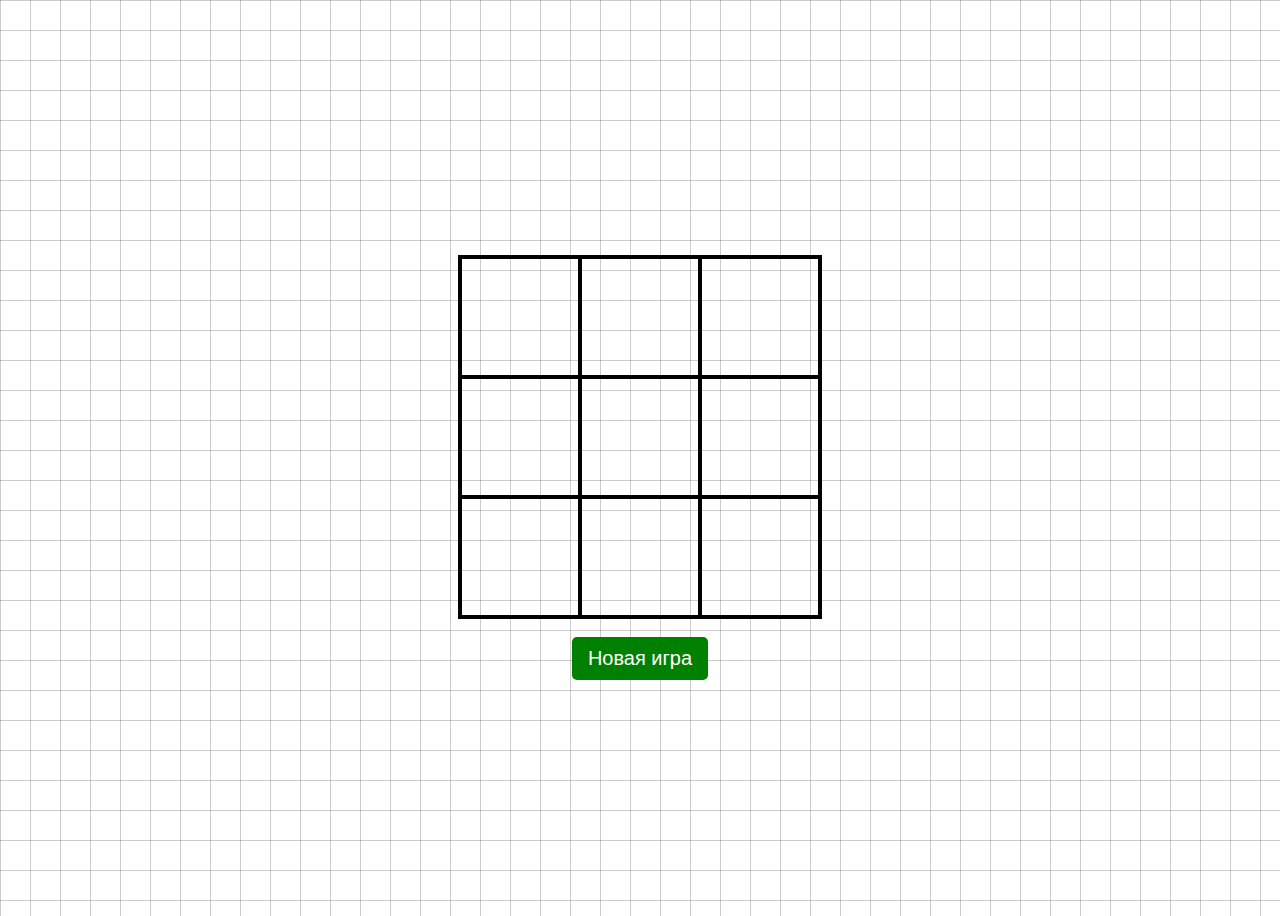
<file: index.html>
<!DOCTYPE html>
<html lang="en">
<head>
    <meta charset="UTF-8">
    <meta name="viewport" content="width=device-width, initial-scale=1.0">
    <link rel="stylesheet" href="style.css">
    <title>Крестики-нолики</title>

</head>
<body>
    <div class="res"></div>
    <div class="game">
        <div class="field">
            <!-- <svg class="circle">
                <circle r="45" cx="58" cy="58" 
                stroke="blue" stroke-width="10" 
                fill="none"/>
            </svg> -->
            <!-- <svg class="cross">
                <line class="first"
                x1="15" y1="15" x2="105" y2="105"
                stroke="red" stroke-width="10"
                stroke-linecap="round"/>
                <line class="second"
                x1="105" y1="15" 
                x2="15" y2="105"
                stroke="red" stroke-width="10"
                stroke-linecap="round"/>
            </svg> -->
        </div>
        <div class="field"></div>
        <div class="field"></div>
        <div class="field"></div>
        <div class="field"></div>
        <div class="field"></div>
        <div class="field"></div>
        <div class="field"></div>
        <div class="field"></div>
    </div>
    <button class="new-game">Новая игра</button>
</body>
<script src="index.js"></script>
</html>
</file>
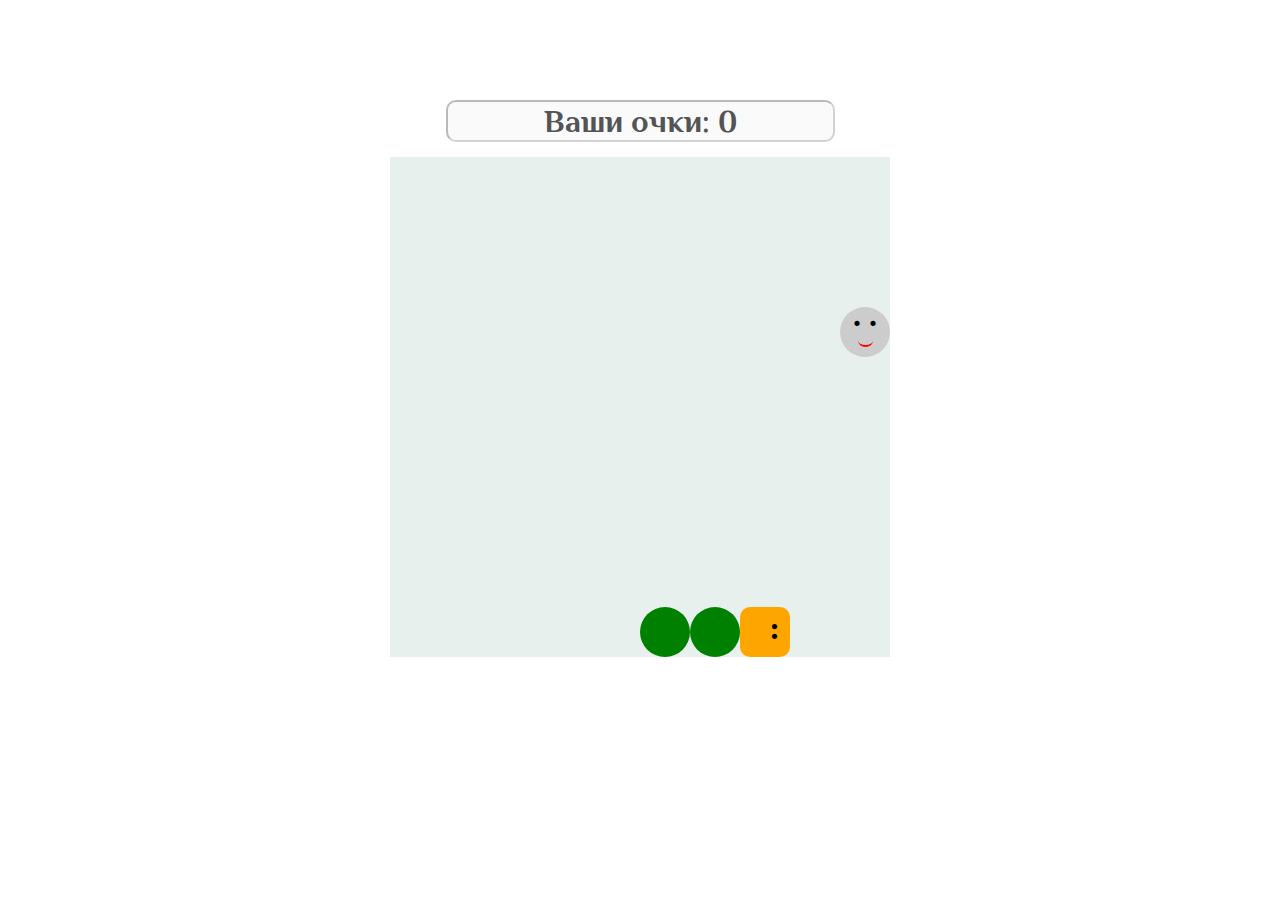
<file: Змейка/index.html>
<!DOCTYPE html>
<html lang="en">
<head>
    <meta charset="UTF-8">
    <meta name="viewport" content="width=device-width, initial-scale=1.0">
    <link rel="stylesheet" href="style.css">
    <link rel="preconnect" href="https://fonts.googleapis.com">
<link rel="preconnect" href="https://fonts.gstatic.com" crossorigin>
<link href="https://fonts.googleapis.com/css2?family=Jost&family=Philosopher&family=Roboto:wght@700&display=swap" rel="stylesheet">
    <title>Snake</title>
</head>
<body>
    
</body>
<script src="main.js"></script>
</html>
</file>
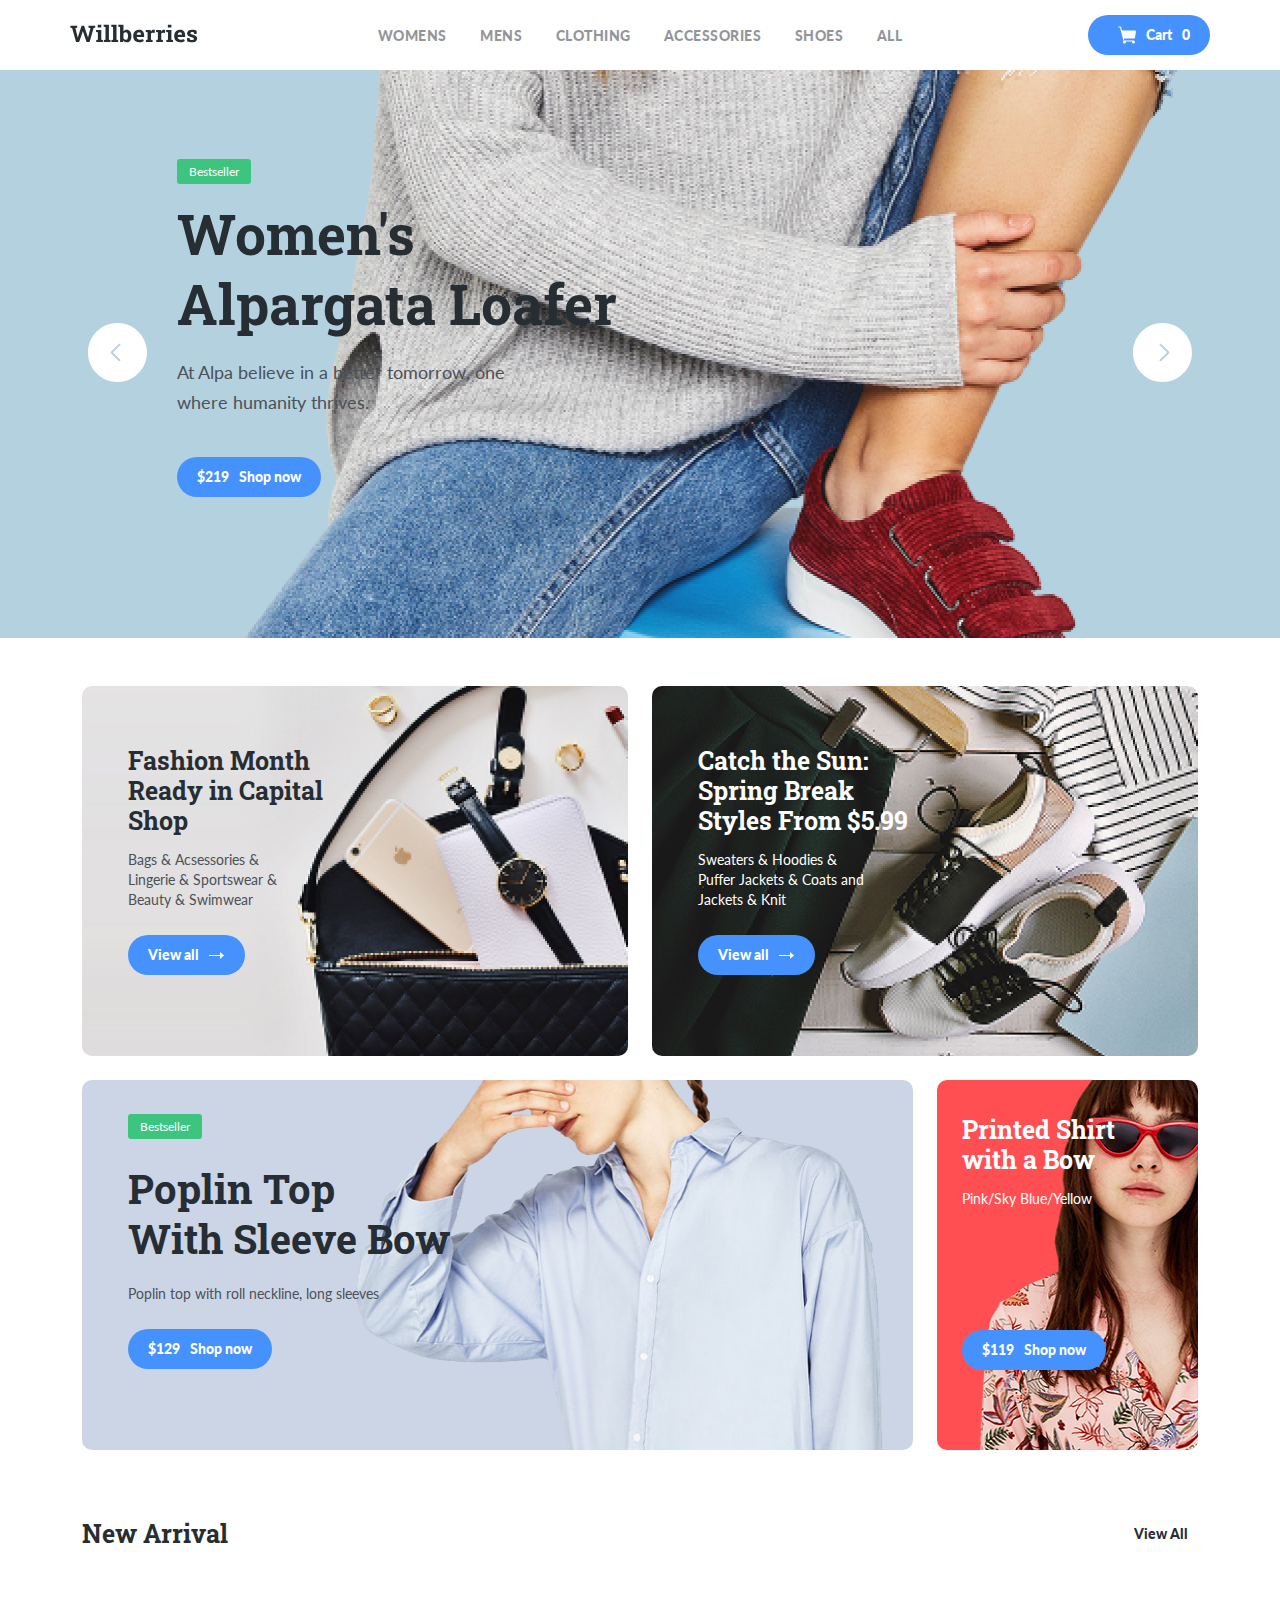
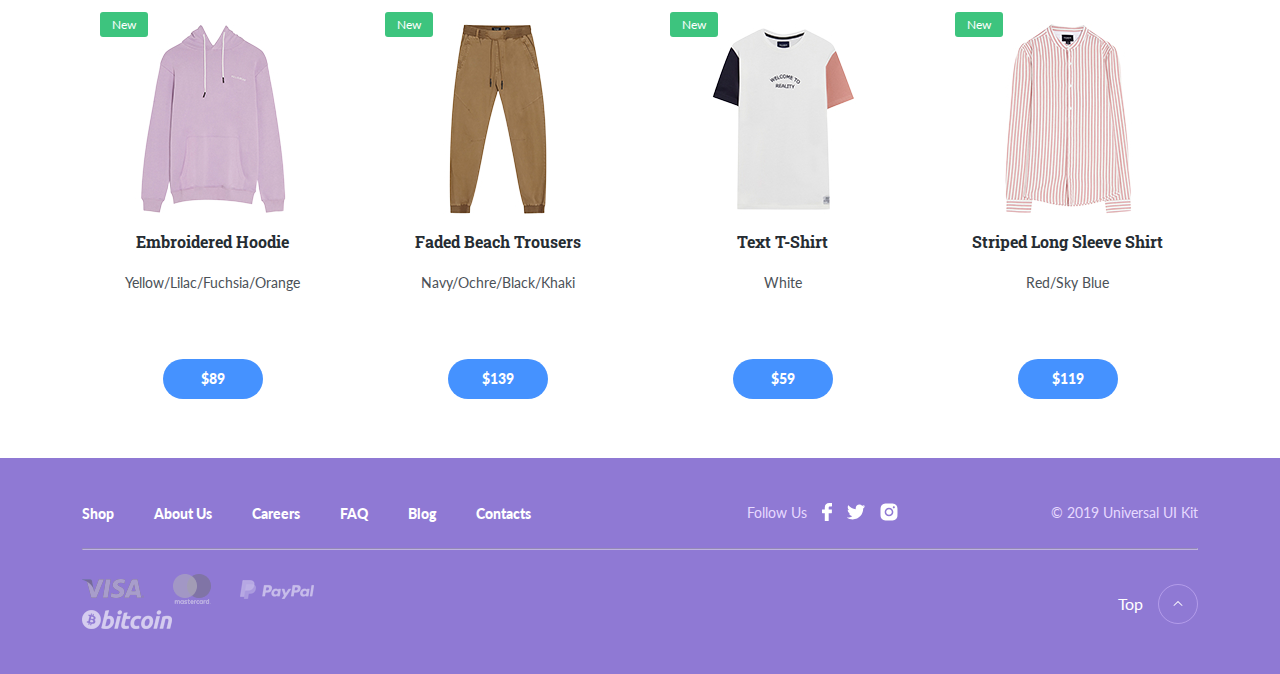
<file: Маркетплейс/wilberries-main/index.html>
<!DOCTYPE html>
<html lang="en">
<head>
	<meta charset="UTF-8">
	<meta name="viewport" content="width=device-width, initial-scale=1.0">
	<title>Willberries</title>
	<link rel="preconnect" href="https://fonts.gstatic.com">
	<link rel="apple-touch-icon" sizes="180x180" href="favicon/apple-touch-icon.png">
	<link rel="icon" type="image/png" sizes="32x32" href="favicon/favicon-32x32.png">
	<link rel="icon" type="image/png" sizes="16x16" href="favicon/favicon-16x16.png">
	<link rel="mask-icon" href="favicon/safari-pinned-tab.svg" color="#5bbad5">
	<meta name="msapplication-TileColor" content="#da532c">
	<meta name="theme-color" content="#ffffff">
	<link href="https://fonts.googleapis.com/css2?family=Lato:wght@400;900&display=swap" rel="stylesheet">
	<link href="https://fonts.googleapis.com/css2?family=Roboto+Slab:wght@700&display=swap" rel="stylesheet">
	<link rel="stylesheet" href="css/bootstrap-grid.min.css">
	<link rel="stylesheet" href="css/swiper-bundle.min.css"/>
	<link rel="stylesheet" href="css/style.css">
</head>
<!-- class="show-goods" -->
<body id="body">
	<header class="container header px-4 px-md-0">
		<div class="row justify-content-between align-items-center">
			<div class="col-lg-2 col-6">
				<a href="#" class="logo-link">
					<img width="128" src="img/logo.svg" alt="logo: Willberries" class="logo-image">
				</a>
			</div>
			<div class="col-lg-6 d-none d-lg-block">
				<nav>
					<ul class="navigation d-flex justify-content-around">
						<li class="navigation-item">
							<a href="#" class="navigation-link" data-field="gender">Womens</a>
						</li>
						<li class="navigation-item">
							<a href="#" class="navigation-link" data-field="gender">Mens</a>
						</li>
						<li class="navigation-item">
							<a href="#" class="navigation-link" data-field="category">Clothing</a>
						</li>
						<li class="navigation-item">
							<a href="#" class="navigation-link" data-field="category">Accessories</a>
						</li>
						<li class="navigation-item">
							<a href="#" class="navigation-link" data-field="category">Shoes</a>
						</li>
						<li class="navigation-item">
							<a href="#" class="navigation-link" >All</a>
						</li>

					</ul>
				</nav>
			</div>
			<div class="col-lg-2 col-6 d-flex justify-content-end">
				<button class="button button-cart">
					<img class="button-icon" src="img/cart.svg" alt="icon: cart">
					<span class="button-text">Cart</span>
					<span class="button-text cart-count">0</span>
				</button>
			</div>
		</div>
		<!-- /.row -->
	</header>
	<section class="slider swiper-container">
		<div class="swiper-wrapper">
			<section class="slide slide-1 swiper-slide">
				<div class="container">
					<div class="row">
						<div class="col-lg-4 col-10 offset-lg-1">
							<span class="label">Bestseller</span>
							<h2 class="slide-title">Women's Alpargata Loafer</h2>
							<p class="slide-description">At Alpa believe in a better tomorrow, one where humanity thrives.</p>
							<button class="button add-to-cart" data-id="003">
								<span class="button-price">$219</span>
								<span class="button-text">Shop now</span>
							</button>
						</div>
						<!-- /.col-4 offset-lg-1 -->
					</div>
					<!-- /.row -->
				</div>
				<!-- /.container -->
			</section>
			<section class="slide slide-1 swiper-slide">
				<div class="container">
					<div class="row">
						<div class="col-lg-4 col-10 offset-lg-1">
							<span class="label">New</span>
							<h2 class="slide-title">Text T-Shirt</h2>
							<p class="slide-description">Women’s pearl basic knit sweater with a round neck. Available in several colours. Free shipping to stores.</p>
							<button class="button add-to-cart" data-id="004">
								<span class="button-price">$119</span>
								<span class="button-text">Shop now</span>
							</button>
						</div>
						<!-- /.col-4 offset-lg-1 -->
					</div>
					<!-- /.row -->
				</div>
				<!-- /.container -->
			</section>
			<section class="slide slide-1 swiper-slide">
				<div class="container">
					<div class="row">
						<div class="col-lg-4 col-10 offset-lg-1">
							<span class="label">Bestseller</span>
							<h2 class="slide-title">Sweater Choker Neck</h2>
							<p class="slide-description">Women’s pearl basic knit sweater with a round neck. Available in several colours. Free shipping to stores.</p>
							<button class="button add-to-cart" data-id="005">
								<span class="button-price">$319</span>
								<span class="button-text">Shop now</span>
							</button>
						</div>
						<!-- /.col-4 offset-lg-1 -->
					</div>
					<!-- /.row -->
				</div>
				<!-- /.container -->
			</section>
		</div>
		<!-- /.swiper-wrapper -->
		<div class="slider-nav">
			<div class="container">
				<div class="row justify-content-between">
					<div class="col-1">
						<button class="slider-button slider-button-prev">
							<img src="img/arrow-prev.svg" alt="icon: arrow-prev">
						</button>
					</div>
					<!-- /.col-1 -->
					<div class="col-1">
						<button class="slider-button slider-button-next">
							<img src="img/arrow-next.svg" alt="icon: arrow-prev">
						</button>
					</div>
					<!-- /.col-1 -->
				</div>
				<!-- /.row -->
			</div>
			<!-- /.container -->
		</div>
		<!-- /.slider-nav -->
	</section>
	<!-- /.slider -->
	<section class="special-offers container pt-5 pb-4">
		<div class="row mb-4">
			<div class="col-xl-6">
				<div class="card card-1 mb-4">
					<h3 class="card-title">Fashion Month Ready in Capital Shop</h3>
					<p class="card-text">Bags & Acsessories & Lingerie & Sportswear & Beauty & Swimwear</p>
					<button class="button">
						<span class="button-text">View all</span>
						<img src="img/arrow.svg" alt="icon: arrow" class="button-icon">
					</button>
				</div>
				<!-- /.card -->
			</div>
			<!-- /.col-6 -->
			<div class="col-xl-6">
				<div class="card card-2 mb-4">
					<h3 class="card-title text-light">Catch the Sun: Spring Break Styles From $5.99</h3>
					<p class="card-text text-light">Sweaters & Hoodies & Puffer Jackets & Coats and Jackets & Knit</p>
					<button class="button">
						<span class="button-text">View all</span>
						<img src="img/arrow.svg" alt="icon: arrow" class="button-icon">
					</button>
				</div>
				<!-- /.card -->
			</div>
			<!-- /.col-6 -->
			<div class="col-xl-9 col-lg-6 mb-4">
				<div class="card card-3">
					<span class="label">Bestseller</span>
					<h3 class="card-title large">Poplin Top <br>With Sleeve Bow</h3>
					<p class="card-text large">Poplin top with roll neckline, long sleeves</p>
					<button class="button add-to-cart" data-id="002">
						<span class="button-price">$129</span>
						<span class="button-text">Shop now</span>
					</button>
				</div>
				<!-- /.card -->
			</div>
			<!-- /.col-9 -->
			<div class="col-xl-3 col-lg-6">
				<div class="card card-4">
					<h3 class="card-title text-light mw-160">Printed Shirt with a Bow</h3>
					<p class="card-text text-light">Pink/Sky Blue/Yellow</p>
					<button class="button add-to-cart button-four" data-id="009">
						<span class="button-price">$119</span>
						<span class="button-text">Shop now</span>
					</button>
				</div>
				<!-- /.card -->
			</div>
			<!-- /.col-3 -->
		</div>
		<!-- /.row -->
		<div class="row align-items-center mb-4">
			<div class="col-9">
				<h2 class="section-title">New Arrival</h2>
			</div>
			<!-- /.col-9 -->
			<div class="col-3 d-flex justify-content-end">
				<a href="#" class="more">View All</a>
			</div>
			<!-- /.col-3 -->
		</div>
		<!-- /.row -->
		<div class="short-goods row">
			<div class="col-lg-3 col-sm-6">
				<div class="goods-card">
					<span class="label">New</span>
					<!-- /.label --><img src="img/image-119.jpg" alt="image: Hoodie" class="goods-image">
					<h3 class="goods-title">Embroidered Hoodie</h3>
					<!-- /.goods-title -->
					<p class="goods-description">Yellow/Lilac/Fuchsia/Orange</p>
					<!-- /.goods-description -->
					<!-- /.goods-price -->
					<button class="button goods-card-btn add-to-cart" data-id="012">
						<span class="button-price">$89</span>
					</button>
				</div>
				<!-- /.goods-card -->
			</div>
			<!-- /.col-3 -->
			<div class="col-lg-3 col-sm-6">
				<div class="goods-card">
					<span class="label">New</span>
					<!-- /.label --><img src="img/image-120.jpg" alt="image: Faded Beach Trousers" class="goods-image">
					<h3 class="goods-title">Faded Beach Trousers</h3>
					<!-- /.goods-title -->
					<p class="goods-description">Navy/Ochre/Black/Khaki</p>
					<!-- /.goods-description -->
					<button class="button goods-card-btn add-to-cart" data-id="011">
						<span class="button-price">$139</span>
					</button>
					<!-- /.goods-price -->
				</div>
				<!-- /.goods-card -->
			</div>
			<!-- /.col-3 -->
			<div class="col-lg-3 col-sm-6">
				<div class="goods-card">
					<span class="label">New</span>
					<!-- /.label --><img src="img/image-121.jpg" alt="image: Text T-Shirt" class="goods-image">
					<h3 class="goods-title">Text T-Shirt</h3>
					<!-- /.goods-title -->
					<p class="goods-description">White</p>
					<!-- /.goods-description -->
					<button class="button goods-card-btn add-to-cart" data-id="010">
						<span class="button-price">$59</span>
					</button>
					<!-- /.goods-price -->
				</div>
				<!-- /.goods-card -->
			</div>
			<!-- /.col-3 -->
			<div class="col-lg-3 col-sm-6">
				<div class="goods-card">
					<span class="label">New</span>
					<!-- /.label --><img src="img/image-122.jpg" alt="image: Striped Long Sleeve Shirt" class="goods-image">
					<h3 class="goods-title">Striped Long Sleeve Shirt</h3>
					<!-- /.goods-title -->
					<p class="goods-description">Red/Sky Blue</p>
					<!-- /.goods-description -->
					<button class="button goods-card-btn add-to-cart" data-id="001">
						<span class="button-price">$119</span>
					</button>
					<!-- /.goods-price -->
				</div>
				<!-- /.goods-card -->
			</div>
			<!-- /.col-3 -->
		</div>
		<!-- /.row -->
	</section>
	<!-- /.container -->
	<section class="long-goods">
		<div class="container">
			<div class="row align-items-center mb-4">
				<div class="col-12">
					<h2 class="section-title">Category</h2>
				</div>
				<!-- /.col-12 -->
			</div>
			<div class="row long-goods-list">
				<div class="col-lg-3 col-sm-6">
					<div class="goods-card">
						<span class="label">New</span>
						<!-- /.label --><img src="img/image-119.jpg" alt="image: Hoodie" class="goods-image">
						<h3 class="goods-title">Embroidered Hoodie</h3>
						<!-- /.goods-title -->
						<p class="goods-description">Yellow/Lilac/Fuchsia/Orange</p>
						<!-- /.goods-description -->
						<!-- /.goods-price -->
						<button class="button goods-card-btn add-to-cart" data-id="007">
							<span class="button-price">$89</span>
						</button>
					</div>
					<!-- /.goods-card -->
				</div>
				<!-- /.col-3 -->
				<div class="col-lg-3 col-sm-6">
					<div class="goods-card">
						<span class="label">New</span>
						<!-- /.label --><img src="img/image-120.jpg" alt="image: Faded Beach Trousers" class="goods-image">
						<h3 class="goods-title">Faded Beach Trousers</h3>
						<!-- /.goods-title -->
						<p class="goods-description">Navy/Ochre/Black/Khaki</p>
						<!-- /.goods-description -->
						<button class="button goods-card-btn add-to-cart" data-id="007">
							<span class="button-price">$139</span>
						</button>
						<!-- /.goods-price -->
					</div>
					<!-- /.goods-card -->
				</div>
				<!-- /.col-3 -->
				<div class="col-lg-3 col-sm-6">
					<div class="goods-card">
						<span class="label">New</span>
						<!-- /.label --><img src="img/image-121.jpg" alt="image: Text T-Shirt" class="goods-image">
						<h3 class="goods-title">Text T-Shirt</h3>
						<!-- /.goods-title -->
						<p class="goods-description">White</p>
						<!-- /.goods-description -->
						<button class="button goods-card-btn add-to-cart" data-id="007">
							<span class="button-price">$59</span>
						</button>
						<!-- /.goods-price -->
					</div>
					<!-- /.goods-card -->
				</div>
				<!-- /.col-3 -->
				<div class="col-lg-3 col-sm-6">
					<div class="goods-card">
						<span class="label">New</span>
						<!-- /.label --><img src="img/image-122.jpg" alt="image: Striped Long Sleeve Shirt" class="goods-image">
						<h3 class="goods-title">Striped Long Sleeve Shirt</h3>
						<!-- /.goods-title -->
						<p class="goods-description">Red/Sky Blue</p>
						<!-- /.goods-description -->
						<button class="button goods-card-btn add-to-cart" data-id="001">
							<span class="button-price">$119</span>
						</button>
						<!-- /.goods-price -->
					</div>
					<!-- /.goods-card -->
				</div>
				<!-- /.col-3 -->
				<div class="col-lg-3 col-sm-6">
					<div class="goods-card">
						<span class="label">New</span>
						<!-- /.label --><img src="img/image-119.jpg" alt="image: Hoodie" class="goods-image">
						<h3 class="goods-title">Embroidered Hoodie</h3>
						<!-- /.goods-title -->
						<p class="goods-description">Yellow/Lilac/Fuchsia/Orange</p>
						<!-- /.goods-description -->
						<!-- /.goods-price -->
						<button class="button goods-card-btn add-to-cart" data-id="007">
							<span class="button-price">$89</span>
						</button>
					</div>
					<!-- /.goods-card -->
				</div>
				<!-- /.col-3 -->
				<div class="col-lg-3 col-sm-6">
					<div class="goods-card">
						<span class="label">New</span>
						<!-- /.label --><img src="img/image-120.jpg" alt="image: Faded Beach Trousers" class="goods-image">
						<h3 class="goods-title">Faded Beach Trousers</h3>
						<!-- /.goods-title -->
						<p class="goods-description">Navy/Ochre/Black/Khaki</p>
						<!-- /.goods-description -->
						<button class="button goods-card-btn add-to-cart" data-id="007">
							<span class="button-price">$139</span>
						</button>
						<!-- /.goods-price -->
					</div>
					<!-- /.goods-card -->
				</div>
				<!-- /.col-3 -->
				<div class="col-lg-3 col-sm-6">
					<div class="goods-card">
						<span class="label">New</span>
						<!-- /.label --><img src="img/image-121.jpg" alt="image: Text T-Shirt" class="goods-image">
						<h3 class="goods-title">Text T-Shirt</h3>
						<!-- /.goods-title -->
						<p class="goods-description">White</p>
						<!-- /.goods-description -->
						<button class="button goods-card-btn add-to-cart" data-id="007">
							<span class="button-price">$59</span>
						</button>
						<!-- /.goods-price -->
					</div>
					<!-- /.goods-card -->
				</div>
				<!-- /.col-3 -->
				<div class="col-lg-3 col-sm-6">
					<div class="goods-card">
						<span class="label">New</span>
						<!-- /.label --><img src="img/image-122.jpg" alt="image: Striped Long Sleeve Shirt" class="goods-image">
						<h3 class="goods-title">Striped Long Sleeve Shirt</h3>
						<!-- /.goods-title -->
						<p class="goods-description">Red/Sky Blue</p>
						<!-- /.goods-description -->
						<button class="button goods-card-btn add-to-cart" data-id="001">
							<span class="button-price">$119</span>
						</button>
						<!-- /.goods-price -->
					</div>
					<!-- /.goods-card -->
				</div>
				<!-- /.col-3 -->
				<div class="col-lg-3 col-sm-6">
					<div class="goods-card">
						<span class="label">New</span>
						<!-- /.label --><img src="img/image-119.jpg" alt="image: Hoodie" class="goods-image">
						<h3 class="goods-title">Embroidered Hoodie</h3>
						<!-- /.goods-title -->
						<p class="goods-description">Yellow/Lilac/Fuchsia/Orange</p>
						<!-- /.goods-description -->
						<!-- /.goods-price -->
						<button class="button goods-card-btn add-to-cart" data-id="007">
							<span class="button-price">$89</span>
						</button>
					</div>
					<!-- /.goods-card -->
				</div>
				<!-- /.col-3 -->
				<div class="col-lg-3 col-sm-6">
					<div class="goods-card">
						<span class="label">New</span>
						<!-- /.label --><img src="img/image-120.jpg" alt="image: Faded Beach Trousers" class="goods-image">
						<h3 class="goods-title">Faded Beach Trousers</h3>
						<!-- /.goods-title -->
						<p class="goods-description">Navy/Ochre/Black/Khaki</p>
						<!-- /.goods-description -->
						<button class="button goods-card-btn add-to-cart" data-id="007">
							<span class="button-price">$139</span>
						</button>
						<!-- /.goods-price -->
					</div>
					<!-- /.goods-card -->
				</div>
				<!-- /.col-3 -->
				<div class="col-lg-3 col-sm-6">
					<div class="goods-card">
						<span class="label">New</span>
						<!-- /.label --><img src="img/image-121.jpg" alt="image: Text T-Shirt" class="goods-image">
						<h3 class="goods-title">Text T-Shirt</h3>
						<!-- /.goods-title -->
						<p class="goods-description">White</p>
						<!-- /.goods-description -->
						<button class="button goods-card-btn add-to-cart" data-id="007">
							<span class="button-price">$59</span>
						</button>
						<!-- /.goods-price -->
					</div>
					<!-- /.goods-card -->
				</div>
				<!-- /.col-3 -->
				<div class="col-lg-3 col-sm-6">
					<div class="goods-card">
						<span class="label">New</span>
						<!-- /.label --><img src="img/image-122.jpg" alt="image: Striped Long Sleeve Shirt" class="goods-image">
						<h3 class="goods-title">Striped Long Sleeve Shirt</h3>
						<!-- /.goods-title -->
						<p class="goods-description">Red/Sky Blue</p>
						<!-- /.goods-description -->
						<button class="button goods-card-btn add-to-cart" data-id="001">
							<span class="button-price">$119</span>
						</button>
						<!-- /.goods-price -->
					</div>
					<!-- /.goods-card -->
				</div>
				<!-- /.col-3 -->
			</div>
		</div>

	</section>
	<footer class="footer">
		<div class="container">
			<div class="row">
				<div class="col-xl-7 mb-4 mb-xl-0">
					<nav>
						<ul class="footer-menu d-sm-flex">
							<li class="footer-menu-item"><a href="#" class="footer-menu-link">Shop</a></li>
							<li class="footer-menu-item"><a href="#" class="footer-menu-link">About Us</a></li>
							<li class="footer-menu-item"><a href="#" class="footer-menu-link">Careers</a></li>
							<li class="footer-menu-item"><a href="#" class="footer-menu-link">FAQ </a></li>
							<li class="footer-menu-item"><a href="#" class="footer-menu-link">Blog</a></li>
							<li class="footer-menu-item"><a href="#" class="footer-menu-link">Contacts</a></li>
						</ul>
					</nav>
				</div>
				<!-- /.col-7 -->
				<div class="col-lg-3 d-flex align-items-center">
					<span class="footer-text">Follow Us</span>
					<span class="footer-social d-inline-flex align-items-center">
            <a href="#" class="social-link">
              <img src="img/Facebook.svg" alt="Facebook">
            </a>
            <a href="#" class="social-link">
              <img src="img/Twitter.svg" alt="Twitter">
            </a>
            <a href="#" class="social-link">
              <img src="img/Instagram.svg" alt="Instagram">
            </a>
          </span>
				</div>
				<!-- /.col-3 -->
				<div class="col-xl-2 col-lg-3 d-flex justify-content-lg-end mt-4 mt-lg-0">
					<span class="footer-text">© 2019 Universal UI Kit</span>
				</div>
				<!-- /.col-2 -->
			</div>
			<!-- /.row -->
			<hr class="footer-line mt-4 mb-4">
			<div class="row justify-content-between">
				<div class="col-lg-4 col-sm-9">
					<img class="payment-logo" src="img/visa.png" alt="visa logo">
					<img class="payment-logo" src="img/master-card.png" alt="master card logo">
					<img class="payment-logo" src="img/paypal.png" alt="paypal logo ">
					<img class="payment-logo" src="img/bitcoin.png" alt="bitcoin logo">
				</div>
				<!-- /.col-4 -->
				<div class="col-lg-2 col-sm-1 d-flex justify-content-end">
					<a href="#body" class="scroll-link top-link d-flex align-items-center">
						<span class="top-link-text">Top</span>
						<img src="img/top.svg" alt="icon: arrow top">
					</a>
				</div>
				<!-- /.col-2 -->
			</div>
			<!-- /.row -->
		</div>
		<!-- /.container -->
	</footer>
	<div class="overlay" id="modal-cart">
		<div class="modal">
			<header class="modal-header">
				<h2 class="modal-title">Cart</h2>
				<button class="modal-close">x</button>
			</header>
			<table class="cart-table">
				<colgroup>
					<col class="col-goods">
					<col class="col-price">
					<col class="col-minus">
					<col class="col-qty">
					<col class="col-plus">
					<col class="col-total-price">
					<col class="col-delete">
				</colgroup>
				<thead>
				<tr>
					<th>Good(s)</th>
					<th>Price</th>
					<th colspan="3">Qty.</th>
					<th colspan="2">Total</th>
				</tr>
				</thead>
				<tbody class="cart-table__goods">
				



				</tbody>
				<tfoot>
				<tr>
					<th colspan="5">Total:</th>
					<th class="card-table__total" colspan="2"></th>
				</tr>

				</tfoot>
			</table>
			<form class="modal-form" action="">
				<input class="modal-input" type="text" placeholder="Имя" name="nameCustomer">
				<input class="modal-input" type="text" placeholder="Телефон" name="phoneCustomer">
				<button class="button cart-buy">
					<span class="button-text">Checkout</span>
				</button>
			</form>
		</div>
	</div>
	<script src="js/swiper-bundle.min.js"></script>
	<script src="js/main.js"></script>
</body>
</html>
</file>
<file: style.css>
*{
    box-sizing: border-box;

}
body{
    height: 100vh;
    display: flex;
    flex-direction: column;
    justify-content: center;
    align-items: center;
    background: linear-gradient(rgba(0,0,0,0.4), transparent 1px),
    linear-gradient(90deg, rgba(0,0,0,0.4), transparent 1px);
    background-size: 30px 30px;
    row-gap: 20px;
}
.res{
    color: green;
    font-weight: bold;
    font-size: 40px;
    font-family:'Gill Sans', 'Gill Sans MT', Calibri, 'Trebuchet MS', sans-serif;
}

.game{
    width: 360px;
    height: 360px;
    display: flex;
    flex-wrap: wrap;
    outline: 2px solid black;
}

.field{
    width: 120px;
    height: 120px;
    cursor: pointer;
    border: 2px solid black;
}
.field.active{
    background: rgba(0,255,0,0.5);
}
.new-game{
    border: none;
    color: #fff;
    background: green;
    padding: 10px 16px;
    font-size: 20px;
    border-radius: 5px;
    cursor: pointer;
}
.circle{
    width: 100%;
    height: 100%;
    stroke-dasharray: 283;
    stroke-dashoffset: 283;
    animation: draw 0.6s forwards;
}
.first, .second{
    stroke-dasharray: 128;
    stroke-dashoffset: 128;
}
.first{ 
    animation: draw 0.6s forwards;
}
.second{ 
    animation: draw 0.6s 0.6s forwards;
}

@keyframes draw {
    100%{
        stroke-dashoffset: 0;
    }
}
</file>
<file: Змейка/style.css>
*{
    box-sizing: border-box;
}

body{
    display: flex;
    flex-direction: column;
    align-items: center;
    row-gap: 15px;
    margin: 100px;
}

.field{
    width: 500px;
    height: 500px;
    display: flex;
    flex-wrap: wrap;
    background: #e7f0ed;

}

.excel{
    width: 50px;
    height: 50px;
    padding: 5px;

}

.snake-body{
    background: green;
    border-radius: 50%;
}

.snake-head{
    background: orange;
    border-radius: 20%;
    position: relative;
}

.snake-head::before{
    content: ":";
    position: absolute;
    font-size: 2rem;
    font-weight: bold;
    line-height: 1;
    right: 10px;
}

.mouse{
    background: #ccc;
    border-radius: 50%;
    position: relative;
}

.mouse::before{
    content: ". .";
    position: absolute;
    font-size: 2rem;
    line-height: 0.5;
    font-weight: bold;
    top: 0;
    width: 80%;
    text-align: center;
}

.mouse::after{
    content: '';
    height: 10px;
    width: 30%;
    border-radius: 50%;
    border-bottom: 2px solid red;
    position: absolute;
    bottom: 10px;
    left: 35%;
    
}


input{
    font-size: 2rem;
    text-align: center;
    font-family: Philosopher;
    font-weight: 700;
    border-radius: 10px;
}
</file>
<file: Маркетплейс/wilberries-main/css/style.css>
* {
    box-sizing: border-box;
}

body {
    margin: 0;
    font-family: 'Lato', sans-serif;
}

img {
    max-width: 100%;
    height: auto;
}

.header {
    padding: 15px 0;
}

.navigation {
    list-style: none;
    padding: 0;
    margin: 0;
}

.navigation-link {
    text-decoration: none;
    text-transform: uppercase;
    color: #939699;
    font-family: 'Lato', sans-serif;
    font-style: normal;
    font-weight: 900;
    font-size: 14px;
    line-height: 20px;
    letter-spacing: 0.5px;
}

button {
    cursor: pointer;
}

.button {
    padding: 10px 20px;
    background: #4592FF;
    border-radius: 20px;
    border: none;
    color: #fff;
    font-family: 'Lato',
    sans-serif;
    font-style: normal;
    font-weight: 900;
    font-size: 14px;
    line-height: 20px;
    display: flex;
    align-items: center;
}

.button-icon, .button-price {
    margin-right: 10px;
    
}

.button-icon {
    margin-left: 10px;
}

.button-icon:last-child {
    margin-right: 0;
    
}

.cart-count {
    margin-left: 10px;
}

.show-goods .slider,
.show-goods .special-offers {
    display: none;
}

.long-goods {
    display: none;
}

.show-goods .long-goods {
    display: block;
}

.slide {
    padding-top: 90px;
    padding-bottom: 110px;
    min-height: 568px;
}

.slide-1 {
    background: #B4D1E0 url('../img/slide-image-1.png') no-repeat top right 30%;
}

.slide-2 {
    background: #b9e0b4 url('../img/slide-image-1.png') no-repeat top right 30%;
}

.label {
    background-color: #3DC47E;
    border-radius: 3px;
    padding: 5px 12px;
    color: #fff;
    font-size: 12px;
    line-height: 15px;
}

.slide-title {
    color: #262D33;
    font-size: 55px;
    line-height: 70px;
    font-family: 'Roboto Slab',
    serif;
    margin-top: 20px;
    margin-bottom: 15px;
}

.slide-description {
    font-size: 18px;
    line-height: 30px;
    color: #4B5157;
    max-width: 335px;
    margin-bottom: 40px;
}

.slider {
    position: relative;
}

.slider-nav {
    position: absolute;
    top: 50%;
    width: 100%;
    transform: translateY(-50%);
    z-index: 9;
}

.slider-button {
    background-color: transparent;
    border: none;
    cursor: pointer;
}

.card {
    min-height: 370px;
    border-radius: 10px;
    padding-top: 60px;
    padding-left: 46px;
    padding-right: 46px;
    padding-bottom: 80px;
}

.card-1 {
    background: #E3E2E3 url('../img/card-image-1.jpg') no-repeat top right;
    background-size: cover;
}

.card-2 {
    background: #000 url('../img/card-image-2.jpg') no-repeat top right;
    background-size: cover;
}

.card-3 {
    padding-top: 35px;
    background: #CCD5E6 url('../img/card-image-3.png') no-repeat top right 10%;
    background-size: contain;
}

.card-4 {
    display: flex;
    flex-direction: column;
    align-items: flex-start;
    padding-top: 35px;
    padding-left: 25px;
    background: #FF4F52 url('../img/card-image-4.png') no-repeat top right;
    background-size: contain;
}

.goods-card-btn {
    display: block;
    width: 100px;
    margin: auto auto 0;
}

.goods-card-btn .button-price{
    margin: 0;
}

.card-title {
    color: #262D33;
    font-size: 25px;
    line-height: 30px;
    font-family: 'Roboto Slab',
    serif;
    max-width: 222px;
    margin: 0;
}

.card-title.large {
    max-width: 420px;
    font-size: 40px;
    line-height: 50px;
    margin-top: 30px;
    margin-bottom: 20px;
}

.card-text {
    max-width: 176px;
    color: #4B5157;
    font-size: 14px;
    line-height: 20px;
    margin-bottom: 25px;
}

.card-text.large {
    max-width: 320px;

}

.card-price {
    color: #ffffff;
    font-size: 14px;
    line-height: 20px;
    font-weight: 900;
}

.text-light {
    color: #fff
}

.section-title {
    font-family: 'Roboto Slab',
    serif;
    font-size: 25px;
    line-height: 30px;
    color: #262D33;
}

.more {
    text-decoration: none;
    color: #262D33;
    font-weight: 900;
    font-size: 14px;
    line-height: 20px;
    padding: 10px;
}

.goods-card {
    display: flex;
    flex-direction: column;
    position: relative;
    text-align: center;
    padding: 30px 35px 35px;
    min-height: 440px;
}

.goods-card .label {
    position: absolute;
    left: 18px;
    top: 18px;
}

.goods-title {
    margin-top: 15px;
    margin-bottom: 5px;
    color: #262D33;
    font-size: 16px;
    line-height: 25px;
    font-family: 'Roboto Slab',
    serif;
}

.goods-image {
    object-fit: contain;
    height: 190px;
}

.goods-description {
    color: #4B5157;
    font-size: 14px;
    line-height: 20px;
}

.goods-price {
    color: #262D33;
    margin-top: 30px;
    font-size: 18px;
    line-height: 30px;
    font-weight: 900;
}

.button-four {
    margin-top: auto;
}

.footer-menu {
    list-style-type: none;
    margin: 0;
    padding: 0;
}

.footer {
    background: #8F79D4;
    padding-top: 45px;
    padding-bottom: 40px;
    color: #fff;
}

.footer-menu-item:not(:last-child) {
    margin-right: 40px;
}

.footer-menu-link {
    color: #fff;
    text-decoration: none;
    font-weight: 900;
    font-size: 14px;
    line-height: 20px;
}

.social-link {
    text-decoration: none;
    margin-left: 15px;
}

.footer-text {
    color: #E7D9FF;
    font-size: 14px;
    line-height: 20px;
}

.footer-line {
    opacity: 0.5;
}

.top-link {
    text-decoration: none;
    color: #fff;
}

.top-link-text {
    margin-right: 15px;
}

.payment-logo {
    vertical-align: middle;
    margin-right: 25px;
}

.overlay {
    display: none;
    justify-content: center;
    align-items: center;
    position: fixed;
    top: 0;
    bottom: 0;
    left: 0;
    right: 0;
    z-index: 999;
    background-color: rgba(0,0,0,0.3);
}

.overlay.show {
    display: flex;
}

.modal {
    background-color: #e0e0ff;
    min-width: 600px;
    max-height: 400px;
    padding: 30px;
    overflow: scroll;
    position: relative;
}

.modal-header{
    display: flex;
    justify-content: space-between;
}

.modal-title {
    margin-top: 0;
    margin-bottom: 15px;
}

.modal-close {
    position: absolute;
    background-color: transparent;
    right: 15px;
    top: 15px;
    font-size: 24px;
    border: none;
}

.modal-form {
    display: flex;
    justify-content: space-between;
    flex-wrap: wrap;
}

.modal-input {
    margin-right: 30px;
    height: 40px;
    padding: 10px;
    border-radius: 20px;
    border-style: none;
    margin-bottom: 30px;
}

.cart-table {
    border-collapse: collapse;
    min-width: 540px;
    margin-bottom: 15px;
}

.cart-table th,
.cart-table td{
    text-align: left;
    border: 1px solid black
}

.cart-buy{
    background-color: #28a745;
    border-color: #28a745;
    display: block;
    margin-left: auto;
    height: 40px;
}


.mw-160 {
    max-width: 160px;
}


.col-price {
    width: 100px;
}

.col-minus {
    width: 15px;
}

.col-qty {
    width: 15px;
}

.col-plus {
    width: 15px;
}

.col-total-price {
    width: 120px;
}

.col-delete {
    width: 5px;
}


@media (max-width: 1200px) {
    .slide-1 {
        background-size: cover;
    }

    .card-3 {
        background-size: cover;
    }
}

@media (max-width: 992px) {
    .slider-nav {
        display: none;
    }

    .modal {
        min-width: 400px;
        max-height: 300px;
        padding: 20px;
    }

}

@media (max-width: 576px) {
    .slide-title {
        font-size: 36px;
        line-height: 1.4;
        margin-bottom: 0;
    }

    .card {
        background-position: left top;
    }

    .card-4 {
        background-position: right top;
    }

    .card {
        padding: 30px;
        min-height: 300px;
    }

    .modal {
        min-width: 300px;
        max-height: 400px;
        padding: 20px;
    }

}
</file>
